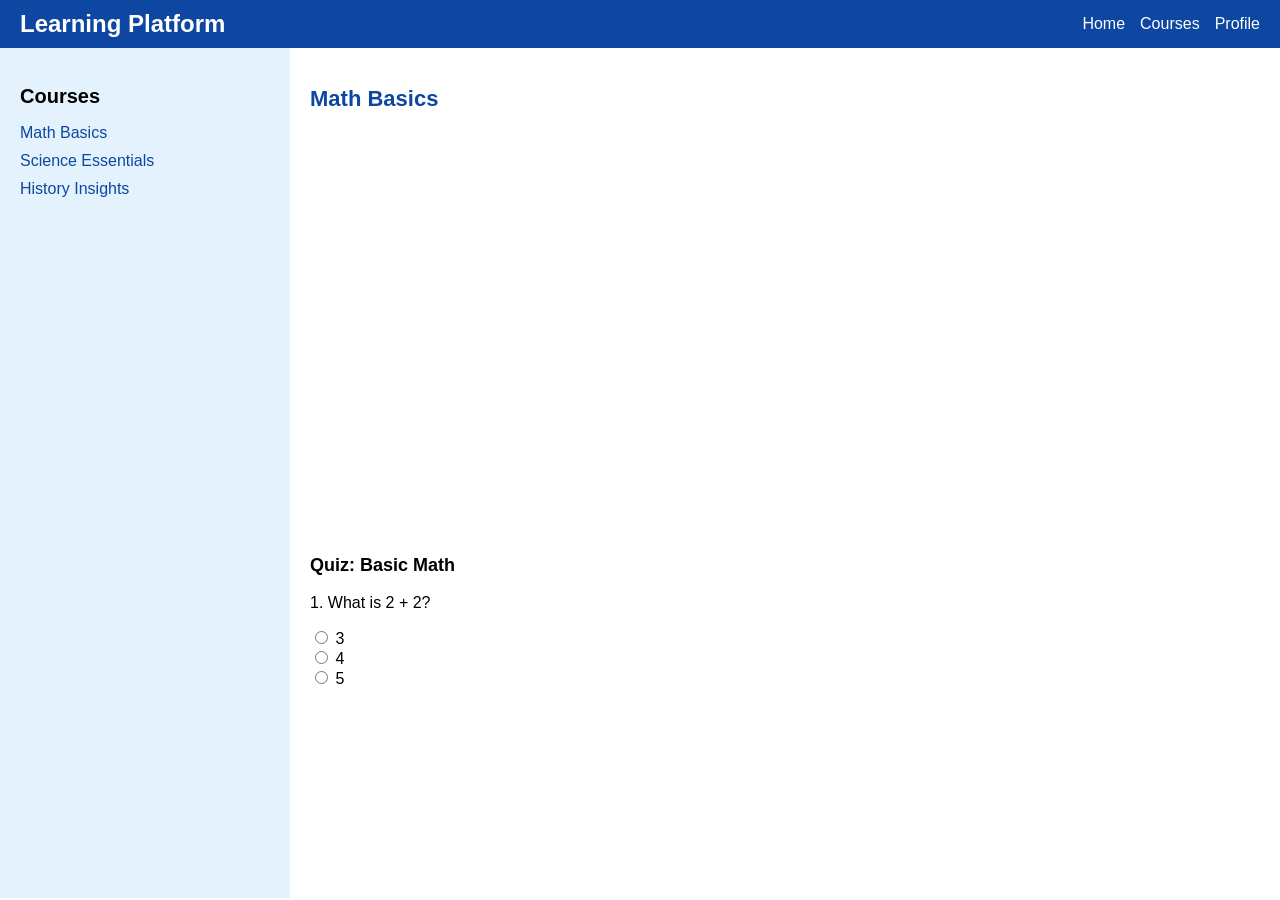
<file: KhanAcademy/index.html>
<!DOCTYPE html>
<html lang="en">
<head>
    <meta charset="UTF-8">
    <meta name="viewport" content="width=device-width, initial-scale=1.0">
    <title>Learning Platform</title>
    <style>
        body {
            margin: 0;
            font-family: Arial, sans-serif;
        }
        header {
            background-color: #0d47a1;
            color: white;
            padding: 10px 20px;
            display: flex;
            justify-content: space-between;
            align-items: center;
        }
        header h1 {
            margin: 0;
            font-size: 24px;
        }
        header nav {
            display: flex;
            gap: 15px;
        }
        header nav a {
            color: white;
            text-decoration: none;
        }
        #container {
            display: flex;
            height: calc(100vh - 50px);
        }
        #sidebar {
            width: 250px;
            background-color: #e3f2fd;
            padding: 20px;
            overflow-y: auto;
        }
        #sidebar h2 {
            font-size: 20px;
        }
        #sidebar ul {
            list-style: none;
            padding: 0;
        }
        #sidebar ul li {
            margin: 10px 0;
        }
        #sidebar ul li a {
            text-decoration: none;
            color: #0d47a1;
        }
        #content {
            flex: 1;
            padding: 20px;
            overflow-y: auto;
        }
        .lesson {
            margin-bottom: 20px;
        }
        .lesson h2 {
            font-size: 22px;
            color: #0d47a1;
        }
        .lesson iframe {
            width: 100%;
            height: 400px;
            border: none;
        }
        .quiz {
            margin-top: 20px;
        }
        .quiz h3 {
            font-size: 18px;
        }
        .quiz .question {
            margin-bottom: 10px;
        }
    </style>
</head>
<body>
    <header>
        <h1>Learning Platform</h1>
        <nav>
            <a href="#">Home</a>
            <a href="#">Courses</a>
            <a href="#">Profile</a>
        </nav>
    </header>
    <div id="container">
        <aside id="sidebar">
            <h2>Courses</h2>
            <ul>
                <li><a href="#" onclick="loadLesson('lesson1')">Math Basics</a></li>
                <li><a href="#" onclick="loadLesson('lesson2')">Science Essentials</a></li>
                <li><a href="#" onclick="loadLesson('lesson3')">History Insights</a></li>
            </ul>
        </aside>
        <main id="content">
            <div id="lesson-container">
                <div class="lesson" id="lesson1">
                    <h2>Math Basics</h2>
                    <iframe src="https://www.youtube.com/embed/kM9ASKAn2Ws" allowfullscreen></iframe>
                    <div class="quiz">
                        <h3>Quiz: Basic Math</h3>
                        <div class="question">
                            <p>1. What is 2 + 2?</p>
                            <input type="radio" name="q1" id="q1a" value="3">
                            <label for="q1a">3</label><br>
                            <input type="radio" name="q1" id="q1b" value="4">
                            <label for="q1b">4</label><br>
                            <input type="radio" name="q1" id="q1c" value="5">
                            <label for="q1c">5</label>
                        </div>
                    </div>
                </div>
                <div class="lesson" id="lesson2" style="display:none;">
                    <h2>Science Essentials</h2>
                    <iframe src="https://www.youtube.com/embed/tk_vDsQIcWw" allowfullscreen></iframe>
                </div>
                <div class="lesson" id="lesson3" style="display:none;">
                    <h2>History Insights</h2>
                    <iframe src="https://www.youtube.com/embed/o4bLhC4cLBk" allowfullscreen></iframe>
                </div>
            </div>
        </main>
    </div>
    <script>
        function loadLesson(lessonId) {
            const lessons = document.querySelectorAll('.lesson');
            lessons.forEach(lesson => lesson.style.display = 'none');
            document.getElementById(lessonId).style.display = 'block';
        }
    </script>
</body>
</html>
</file>
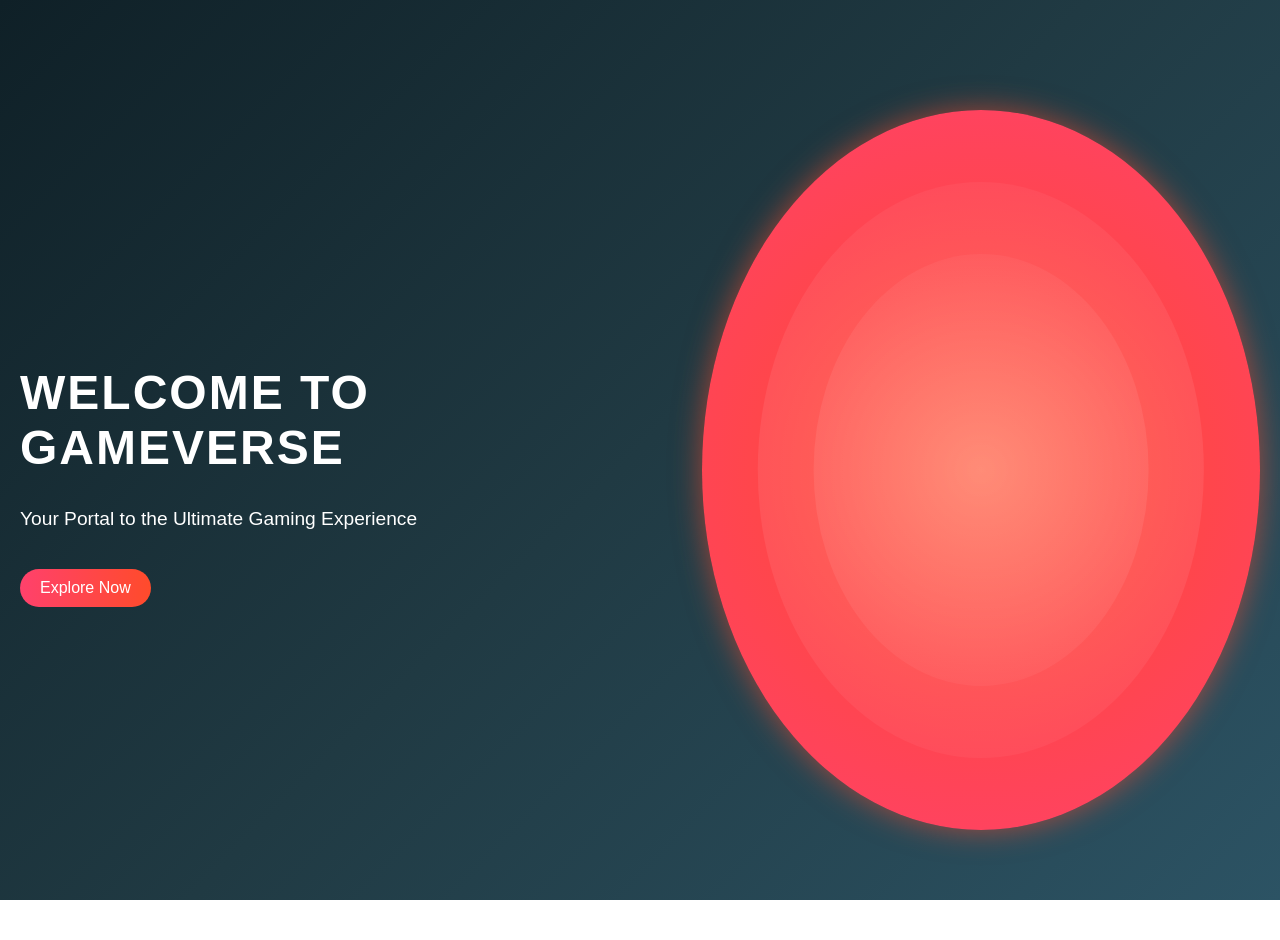
<file: Youtube/Homepage/Home Page/index.html>
<!DOCTYPE html>
<html lang="en">
<head>
  <meta charset="UTF-8">
  <meta name="viewport" content="width=device-width, initial-scale=1.0">
  <title>Futuristic Gaming Homepage</title>
  <link rel="stylesheet" href="styles.css">
</head>
<body>
  <div class="homepage">
    <!-- Left Section -->
    <div class="content">
      <h1 class="title">Welcome to GameVerse</h1>
      <p class="subtitle">Your Portal to the Ultimate Gaming Experience</p>
      <a href="file:///C:/Users/kidsn/OneDrive/Youtube/Loginsignup/signlog.html" class="cta">Explore Now</a>
    </div>
    <!-- Right Section -->
    <div class="animated-image"></div>
  </div>
</body>
</html>
</file>
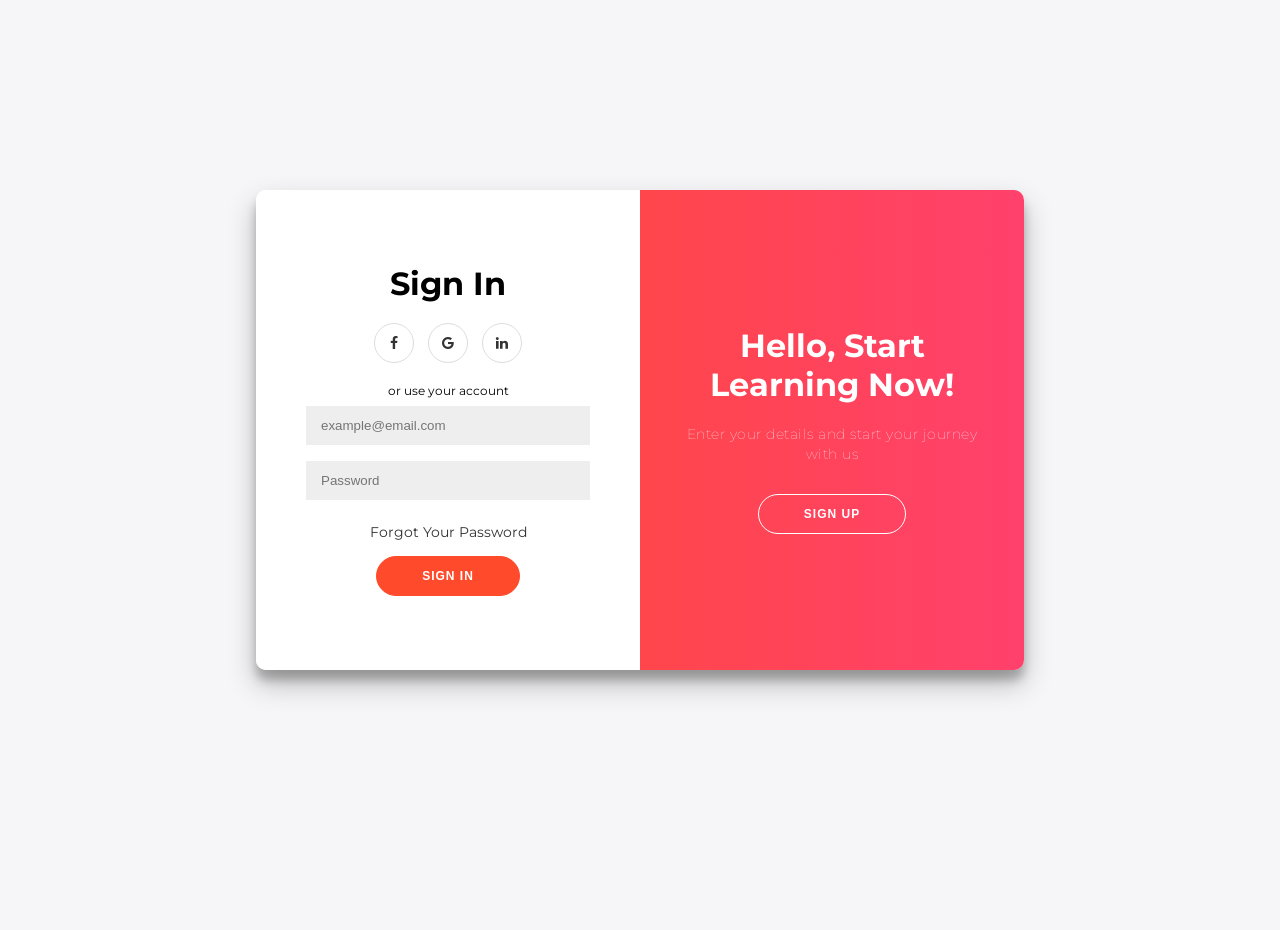
<file: Youtube/Loginsignup/signlog.html>
<!DOCTYPE html>
<html>
<head>
    <title>SignUp and Login</title>
    <link rel="stylesheet" type="text/css" href="style.css">
    <link rel="stylesheet" href="https://cdnjs.cloudflare.com/ajax/libs/font-awesome/4.7.0/css/font-awesome.min.css">
</head>
<body>

<div class="container" id="container">
    <div class="form-container sign-up-container">
        <form id="signup-form">
            <h1>Create Account</h1>
            <div class="social-container">
                <a href="#" class="social"><i class="fa fa-facebook"></i></a>
                <a href="#" class="social"><i class="fa fa-google"></i></a>
                <a href="#" class="social"><i class="fa fa-linkedin"></i></a>
            </div>
            <span>or use your email for registration</span>
            <input type="text" id="signup-name" placeholder="Name" required>
            <input type="email" id="signup-email" placeholder="Email" required>
            <input type="password" id="signup-password" placeholder="Password" required>
            <button type="submit">Sign Up</button>
        </form>
    </div>
    <div class="form-container sign-in-container">
        <form id="login-form">
            <h1>Sign In</h1>
            <div class="social-container">
                <a href="#" class="social"><i class="fa fa-facebook"></i></a>
                <a href="#" class="social"><i class="fa fa-google"></i></a>
                <a href="#" class="social"><i class="fa fa-linkedin"></i></a>
            </div>
            <span>or use your account</span>
            <input type="email" id="login-email" placeholder="example@email.com" required>
            <input type="password" id="login-password" placeholder="Password" required>
            <a href="#">Forgot Your Password</a>
            <button type="submit">Sign In</button>
        </form>
    </div>
    <div class="overlay-container">
        <div class="overlay">
            <div class="overlay-panel overlay-left">
                <h1>Welcome Back!</h1>
                <p>To keep connected with us please login with your personal info</p>
                <button class="ghost" id="signIn">Sign In</button>
            </div>
            <div class="overlay-panel overlay-right">
                <h1>Hello, Start Learning Now!</h1>
                <p>Enter your details and start your journey with us</p>
                <button class="ghost" id="signUp">Sign Up</button>
            </div>
        </div>
    </div>
</div>

<script>
    const signUpButton = document.getElementById('signUp');
    const signInButton = document.getElementById('signIn');
    const container = document.getElementById('container');

    signUpButton.addEventListener('click', () => {
        container.classList.add("right-panel-active");
    });

    signInButton.addEventListener('click', () => {
        container.classList.remove("right-panel-active");
    });

    document.getElementById('signup-form').addEventListener('submit', function(event) {
        event.preventDefault();
        const email = document.getElementById('signup-email').value;
        const password = document.getElementById('signup-password').value;

        if (validateEmail(email) && password) {
            alert('Sign Up Successful! Redirecting...');
            window.location.href = 'file:///C:/Users/kidsn/OneDrive/Youtube/GamingHUB8/index.html';
        } else {
            alert('Please provide valid details.');
        }
    });

    document.getElementById('login-form').addEventListener('submit', function(event) {
        event.preventDefault();
        const email = document.getElementById('login-email').value;
        const password = document.getElementById('login-password').value;

        if (validateEmail(email) && password) {
            alert('Login Successful! Redirecting...');
            window.location.href = 'file:///C:/Users/kidsn/OneDrive/Youtube/GamingHUB8/index.html';
        } else {
            alert('Invalid login credentials.');
        }
    });

    function validateEmail(email) {
        const re = /^[^\s@]+@[^\s@]+\.[^\s@]+$/;
        return re.test(email);
    }
</script>

</body>
</html>
</file>
<file: Youtube/Homepage/Home Page/styles.css>
/* General Reset */
body, html {
    margin: 0;
    padding: 0;
    font-family: 'Arial', sans-serif;
    background: linear-gradient(135deg, #0f2027, #203a43, #2c5364);
    overflow: hidden;
    color: #fff;
    height: 100vh;
  }
  
  .homepage {
    display: flex;
    justify-content: space-between;
    align-items: center;
    height: 100%;
    padding: 20px;
  }
  
  .content {
    max-width: 40%;
    animation: fadeInLeft 1.5s ease-in-out;
  }
  
  .title {
    font-size: 3rem;
    letter-spacing: 2px;
    text-transform: uppercase;
    animation: glow 3s infinite alternate;
  }
  
  .subtitle {
    margin-top: 10px;
    font-size: 1.2rem;
    animation: slideUp 1.5s ease-in-out;
  }
  
  .cta {
    display: inline-block;
    margin-top: 20px;
    padding: 10px 20px;
    background: linear-gradient(90deg, #ff416c, #ff4b2b);
    color: #fff;
    text-decoration: none;
    font-size: 1rem;
    border-radius: 25px;
    animation: pulse 2s infinite;
  }
  
  .cta:hover {
    background: linear-gradient(90deg, #ff4b2b, #ff416c);
    box-shadow: 0px 0px 10px 2px rgba(255, 75, 43, 0.8);
    transition: 0.3s;
  }
  
  .animated-image {
    width: 45%;
    height: 80%;
    background: radial-gradient(circle, #ff4b2b, #ff416c);
    border-radius: 50%;
    box-shadow: 0 0 30px rgba(255, 75, 43, 0.6);
    position: relative;
    animation: rotate 6s infinite linear;
  }
  
  /* Additional Animations on the Image */
  .animated-image::before, .animated-image::after {
    content: "";
    position: absolute;
    top: 50%;
    left: 50%;
    width: 80%;
    height: 80%;
    background: radial-gradient(circle, rgba(255, 255, 255, 0.2), transparent);
    border-radius: 50%;
    transform: translate(-50%, -50%) rotate(0deg);
    animation: wave 4s infinite ease-in-out;
  }
  
  .animated-image::after {
    width: 60%;
    height: 60%;
    animation-delay: 2s;
  }
  
  /* Keyframes */
  @keyframes fadeInLeft {
    from {
      opacity: 0;
      transform: translateX(-50%);
    }
    to {
      opacity: 1;
      transform: translateX(0);
    }
  }
  
  @keyframes glow {
    to {
      text-shadow: 0 0 10px #ff416c, 0 0 20px #ff4b2b, 0 0 30px #ff416c;
    }
  }
  
  @keyframes slideUp {
    from {
      opacity: 0;
      transform: translateY(50%);
    }
    to {
      opacity: 1;
      transform: translateY(0);
    }
  }
  
  @keyframes pulse {
    0%, 100% {
      box-shadow: 0 0 10px #ff416c;
    }
    50% {
      box-shadow: 0 0 20px #ff4b2b;
    }
  }
  
  @keyframes rotate {
    from {
      transform: rotate(0deg);
    }
    to {
      transform: rotate(360deg);
    }
  }
  
  @keyframes wave {
    0%, 100% {
      transform: translate(-50%, -50%) scale(1);
      opacity: 0.7;
    }
    50% {
      transform: translate(-50%, -50%) scale(1.1);
      opacity: 1;
    }
  }
</file>
<file: Youtube/Loginsignup/style.css>
@import url('https://fonts.googleapis.com/css?family=Montserrat:400,800');

* {
	box-sizing: border-box;
}

body {
	background: #f6f5f7;
	display: flex;
	justify-content: center;
	align-items: center;
	flex-direction: column;
	font-family: 'Montserrat', sans-serif;
	height: 100vh;
	margin: -20px 0 50px;
}

h1 {
	font-weight: bold;
	margin: 0;
}

h2 {
	text-align: center;
}

p {
	font-size: 14px;
	font-weight: 100;
	line-height: 20px;
	letter-spacing: 0.5px;
	margin: 20px 0 30px;
}

span {
	font-size: 12px;
}

a {
	color: #333;
	font-size: 14px;
	text-decoration: none;
	margin: 15px 0;
}

button {
	border-radius: 20px;
	border: 1px solid #FF4B2B;
	background-color: #FF4B2B;
	color: #FFFFFF;
	font-size: 12px;
	font-weight: bold;
	padding: 12px 45px;
	letter-spacing: 1px;
	text-transform: uppercase;
	transition: transform 80ms ease-in;
}

button:active {
	transform: scale(0.95);
}

button:focus {
	outline: none;
}

button.ghost {
	background-color: transparent;
	border-color: #FFFFFF;
}

form {
	background-color: #FFFFFF;
	display: flex;
	align-items: center;
	justify-content: center;
	flex-direction: column;
	padding: 0 50px;
	height: 100%;
	text-align: center;
}

input {
	background-color: #eee;
	border: none;
	padding: 12px 15px;
	margin: 8px 0;
	width: 100%;
}

.container {
	background-color: #fff;
	border-radius: 10px;
  	box-shadow: 0 14px 28px rgba(0,0,0,0.25), 
			0 10px 10px rgba(0,0,0,0.22);
	position: relative;
	overflow: hidden;
	width: 768px;
	max-width: 100%;
	min-height: 480px;
}

.form-container {
	position: absolute;
	top: 0;
	height: 100%;
	transition: all 0.6s ease-in-out;
}

.sign-in-container {
	left: 0;
	width: 50%;
	z-index: 2;
}

.container.right-panel-active .sign-in-container {
	transform: translateX(100%);
}

.sign-up-container {
	left: 0;
	width: 50%;
	opacity: 0;
	z-index: 1;
}

.container.right-panel-active .sign-up-container {
	transform: translateX(100%);
	opacity: 1;
	z-index: 5;
	animation: show 0.6s;
}

@keyframes show {
	0%, 49.99% {
		opacity: 0;
		z-index: 1;
	}
	
	50%, 100% {
		opacity: 1;
		z-index: 5;
	}
}

.overlay-container {
	position: absolute;
	top: 0;
	left: 50%;
	width: 50%;
	height: 100%;
	overflow: hidden;
	transition: transform 0.6s ease-in-out;
	z-index: 100;
}

.container.right-panel-active .overlay-container{
	transform: translateX(-100%);
}

.overlay {
	background: #FF416C;
	background: -webkit-linear-gradient(to right, #FF4B2B, #FF416C);
	background: linear-gradient(to right, #FF4B2B, #FF416C);
	background-repeat: no-repeat;
	background-size: cover;
	background-position: 0 0;
	color: #FFFFFF;
	position: relative;
	left: -100%;
	height: 100%;
	width: 200%;
  	transform: translateX(0);
	transition: transform 0.6s ease-in-out;
}

.container.right-panel-active .overlay {
  	transform: translateX(50%);
}

.overlay-panel {
	position: absolute;
	display: flex;
	align-items: center;
	justify-content: center;
	flex-direction: column;
	padding: 0 40px;
	text-align: center;
	top: 0;
	height: 100%;
	width: 50%;
	transform: translateX(0);
	transition: transform 0.6s ease-in-out;
}

.overlay-left {
	transform: translateX(-20%);
}

.container.right-panel-active .overlay-left {
	transform: translateX(0);
}

.overlay-right {
	right: 0;
	transform: translateX(0);
}

.container.right-panel-active .overlay-right {
	transform: translateX(20%);
}

.social-container {
	margin: 20px 0;
}

.social-container a {
	border: 1px solid #DDDDDD;
	border-radius: 50%;
	display: inline-flex;
	justify-content: center;
	align-items: center;
	margin: 0 5px;
	height: 40px;
	width: 40px;
}
</file>
